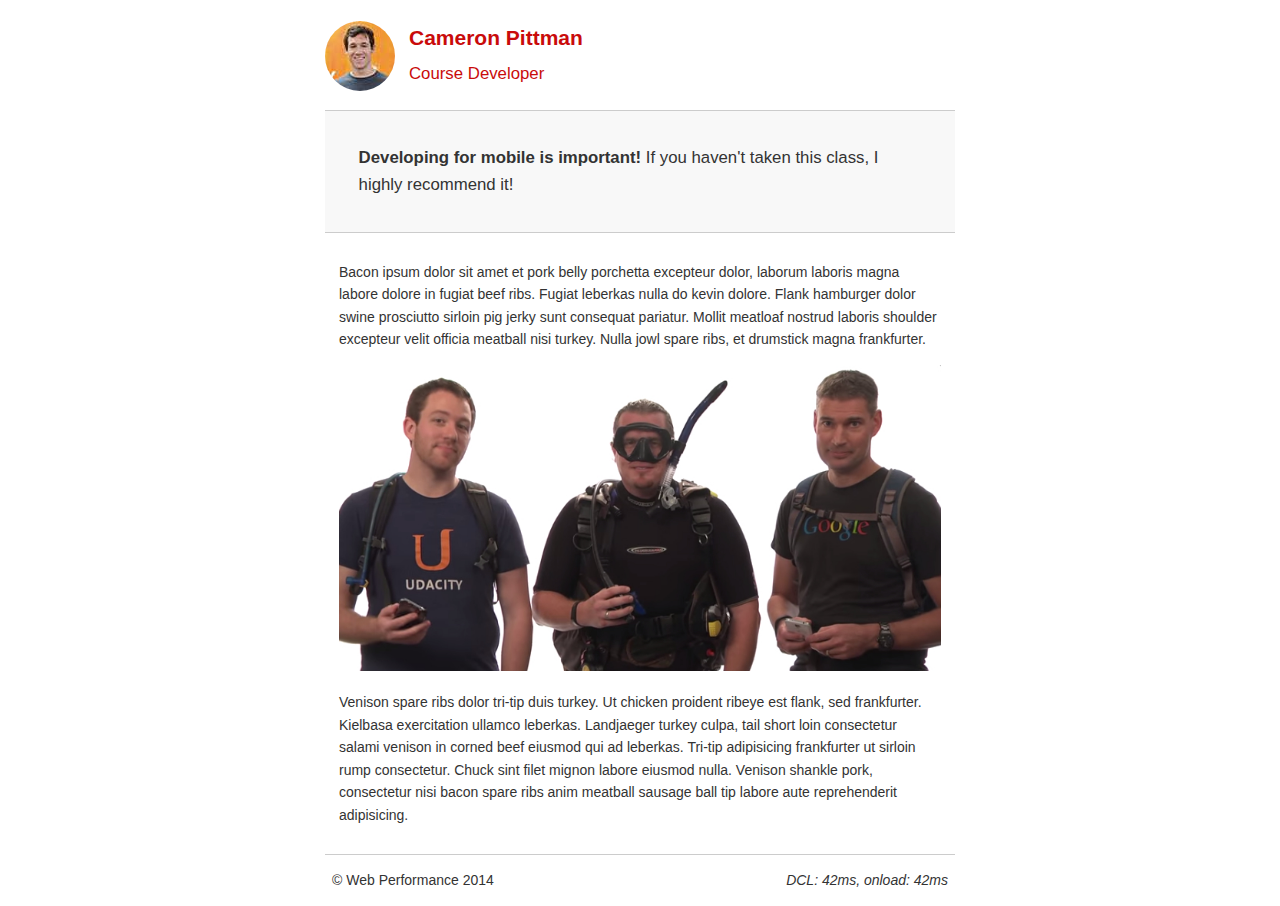
<file: project-mobile.html>
<!DOCTYPE html>
<html lang="en">
  <head>
    <meta charset="utf-8">
    <meta name="viewport" content="width=device-width, initial-scale=1">
    <meta name="description" content=" FILL ME IN ">
    <meta name="author" content=" FILL ME IN ">
    <title>Cameron Pitman: Portfolio</title>

    <!-- Hmm, what is the impact of web fonts on speed? Measure it... -->
    <!-- <link href="//fonts.googleapis.com/css?family=Open+Sans:400,700" rel="stylesheet"> -->

    <link href="css/style.css" rel="stylesheet">
    <link href="css/print.css" rel="stylesheet">

    <script>
      (function(w,g){w['GoogleAnalyticsObject']=g;
      w[g]=w[g]||function(){(w[g].q=w[g].q||[]).push(arguments)};w[g].l=1*new Date();})(window,'ga');

      // TODO: replace with your Google Analytics profile ID.
      ga('create', 'UA-XXXX-Y');
      ga('send', 'pageview');
    </script>
    <script src="http://www.google-analytics.com/analytics.js"></script>
    <script async src="js/perfmatters.js"></script>
  </head>

  <body>
    <header>
      <a href="/"><img src="img/profilepic.jpg"></a>
      <p>Cameron Pittman<br><span>Course Developer</span></p>
    </header>

    <div class="container">
      <div class="hero">
        <strong>Developing for mobile is important!</strong> If you haven't taken this class, I highly recommend it!
      </div>

      <div class="content">
        
        <p>Bacon ipsum dolor sit amet et pork belly porchetta excepteur dolor, laborum laboris magna labore dolore in fugiat beef ribs. Fugiat leberkas nulla do kevin dolore. Flank hamburger dolor swine prosciutto sirloin pig jerky sunt consequat pariatur. Mollit meatloaf nostrud laboris shoulder excepteur velit officia meatball nisi turkey. Nulla jowl spare ribs, et drumstick magna frankfurter.</p>

        <img src="img/mobilewebdev.jpg">

        <p>Venison spare ribs dolor tri-tip duis turkey. Ut chicken proident ribeye est flank, sed frankfurter. Kielbasa exercitation ullamco leberkas. Landjaeger turkey culpa, tail short loin consectetur salami venison in corned beef eiusmod qui ad leberkas. Tri-tip adipisicing frankfurter ut sirloin rump consectetur. Chuck sint filet mignon labore eiusmod nulla. Venison shankle pork, consectetur nisi bacon spare ribs anim meatball sausage ball tip labore aute reprehenderit adipisicing.</p>

    </div>

    <footer>
      <p>&copy; Web Performance 2014 <span id="crp-stats"></span></p>
    </footer>
  </body>
</html>
</file>
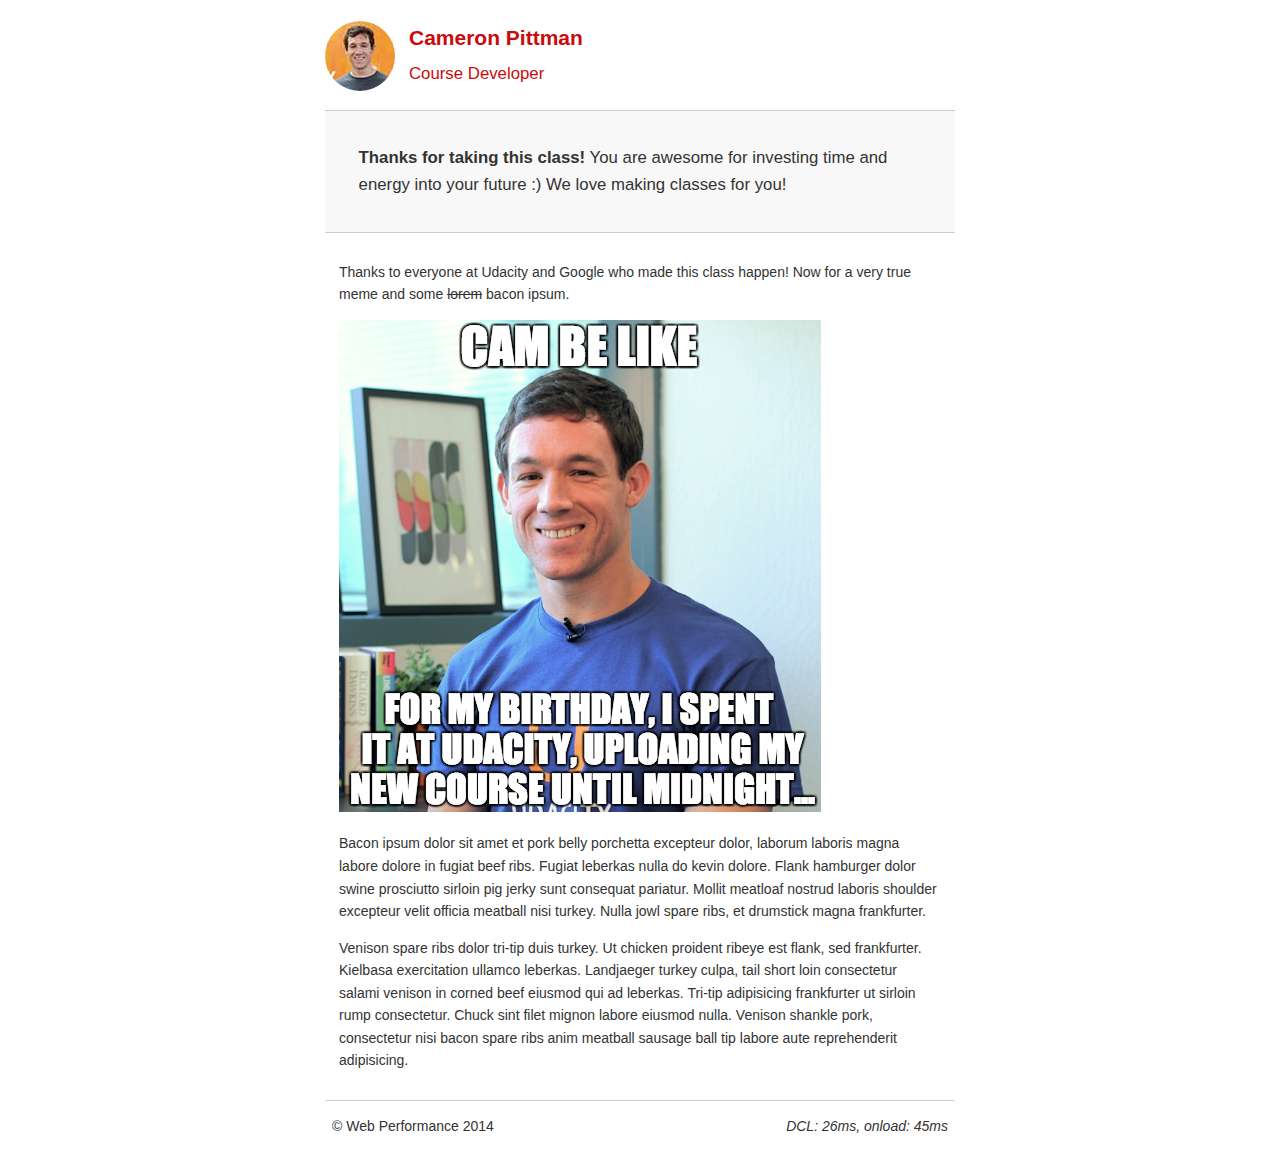
<file: project-webperf.html>
<!DOCTYPE html>
<html lang="en">
  <head>
    <meta charset="utf-8">
    <meta name="viewport" content="width=device-width, initial-scale=1">
    <meta name="description" content=" FILL ME IN ">
    <meta name="author" content=" FILL ME IN ">
    <title>Cameron Pitman: Portfolio</title>

    <!-- Hmm, what is the impact of web fonts on speed? Measure it... -->
    <!-- <link href="//fonts.googleapis.com/css?family=Open+Sans:400,700" rel="stylesheet"> -->

    <link href="css/style.css" rel="stylesheet">
    <link href="css/print.css" rel="stylesheet">

    <script>
      (function(w,g){w['GoogleAnalyticsObject']=g;
      w[g]=w[g]||function(){(w[g].q=w[g].q||[]).push(arguments)};w[g].l=1*new Date();})(window,'ga');

      // TODO: replace with your Google Analytics profile ID.
      ga('create', 'UA-XXXX-Y');
      ga('send', 'pageview');
    </script>
    <script src="http://www.google-analytics.com/analytics.js"></script>
    <script async src="js/perfmatters.js"></script>
  </head>

  <body>
    <header>
      <a href="/"><img src="img/profilepic.jpg"></a>
      <p>Cameron Pittman<br><span>Course Developer</span></p>
    </header>

    <div class="container">
      <div class="hero">
        <strong>Thanks for taking this class!</strong> You are awesome for investing time and energy into your future :) We love making classes for you!
      </div>

      <div class="content">
        
        <p>Thanks to everyone at Udacity and Google who made this class happen! Now for a very true meme and some <strike>lorem</strike> bacon ipsum.</p>

        <img src="img/cam_be_like.jpg">

        <p>Bacon ipsum dolor sit amet et pork belly porchetta excepteur dolor, laborum laboris magna labore dolore in fugiat beef ribs. Fugiat leberkas nulla do kevin dolore. Flank hamburger dolor swine prosciutto sirloin pig jerky sunt consequat pariatur. Mollit meatloaf nostrud laboris shoulder excepteur velit officia meatball nisi turkey. Nulla jowl spare ribs, et drumstick magna frankfurter.</p>

        <p>Venison spare ribs dolor tri-tip duis turkey. Ut chicken proident ribeye est flank, sed frankfurter. Kielbasa exercitation ullamco leberkas. Landjaeger turkey culpa, tail short loin consectetur salami venison in corned beef eiusmod qui ad leberkas. Tri-tip adipisicing frankfurter ut sirloin rump consectetur. Chuck sint filet mignon labore eiusmod nulla. Venison shankle pork, consectetur nisi bacon spare ribs anim meatball sausage ball tip labore aute reprehenderit adipisicing.</p>

    </div>

    <footer>
      <p>&copy; Web Performance 2014 <span id="crp-stats"></span></p>
    </footer>
  </body>
</html>
</file>
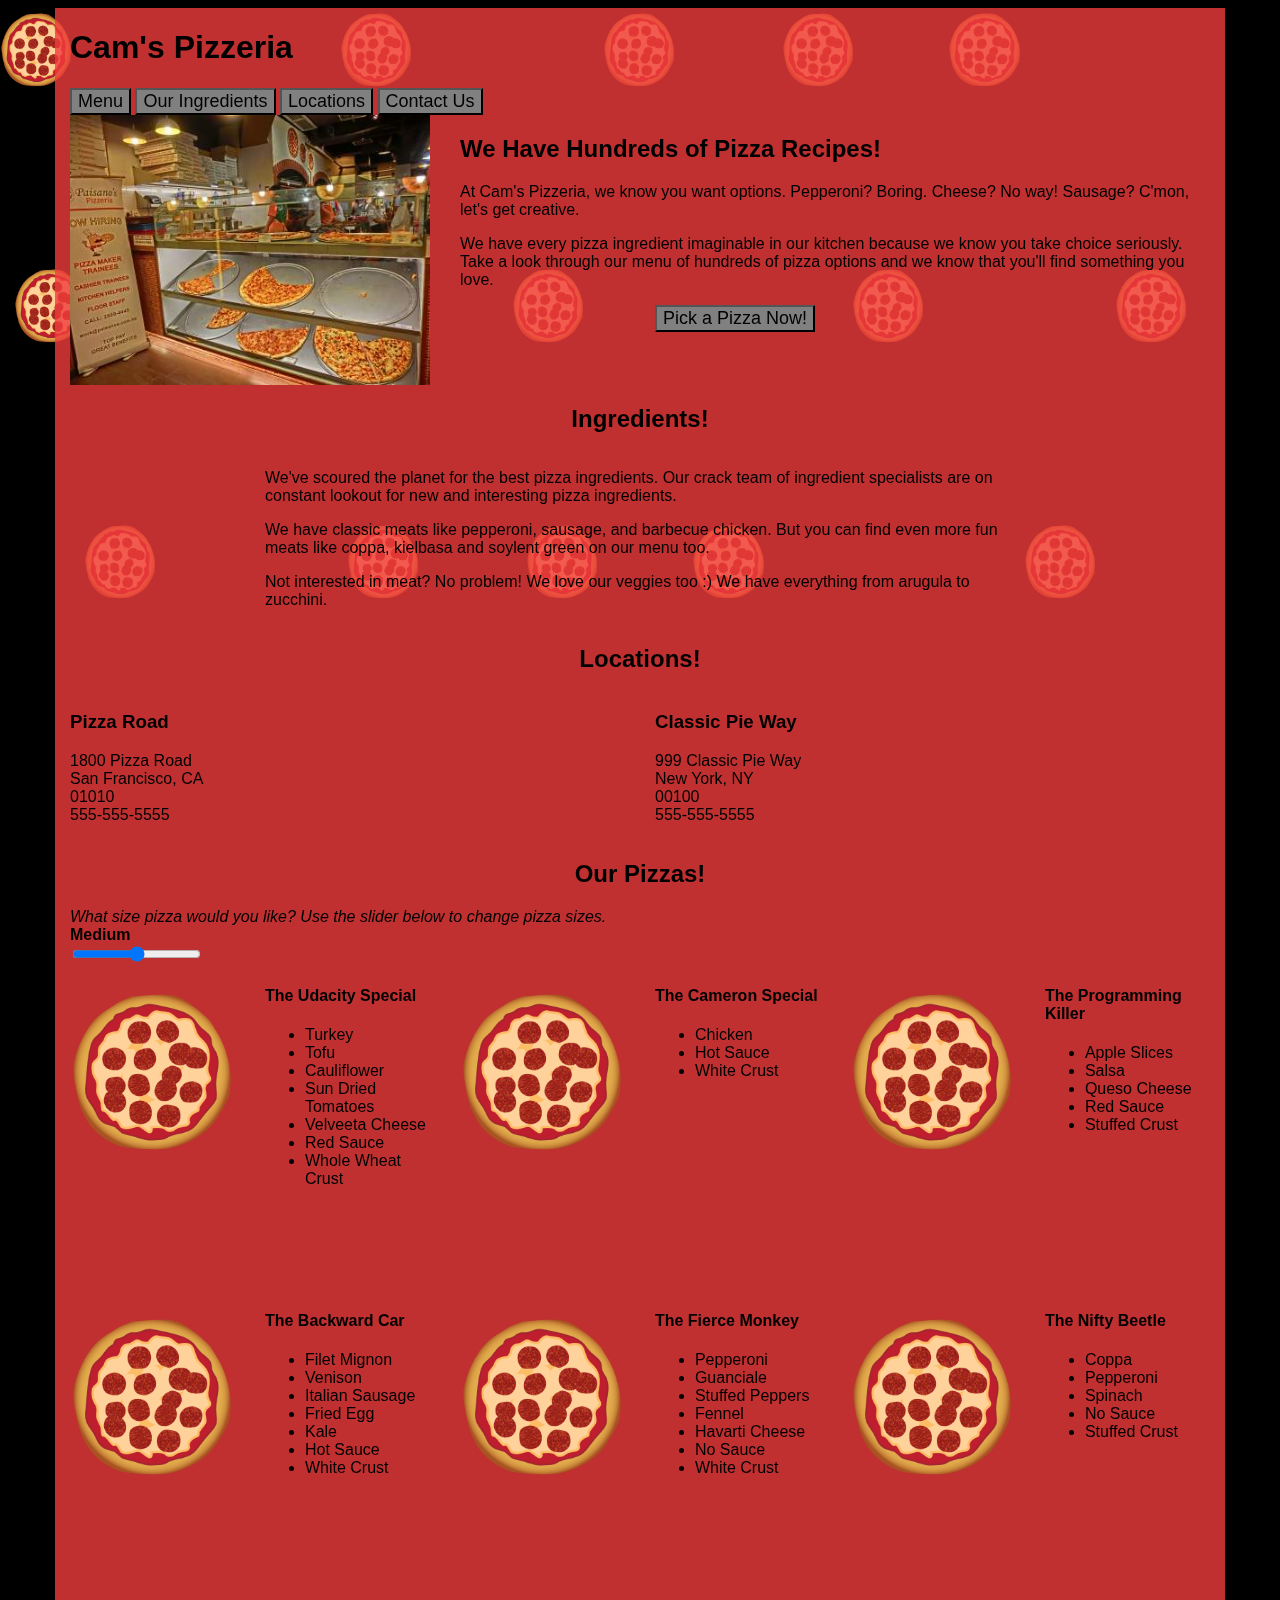
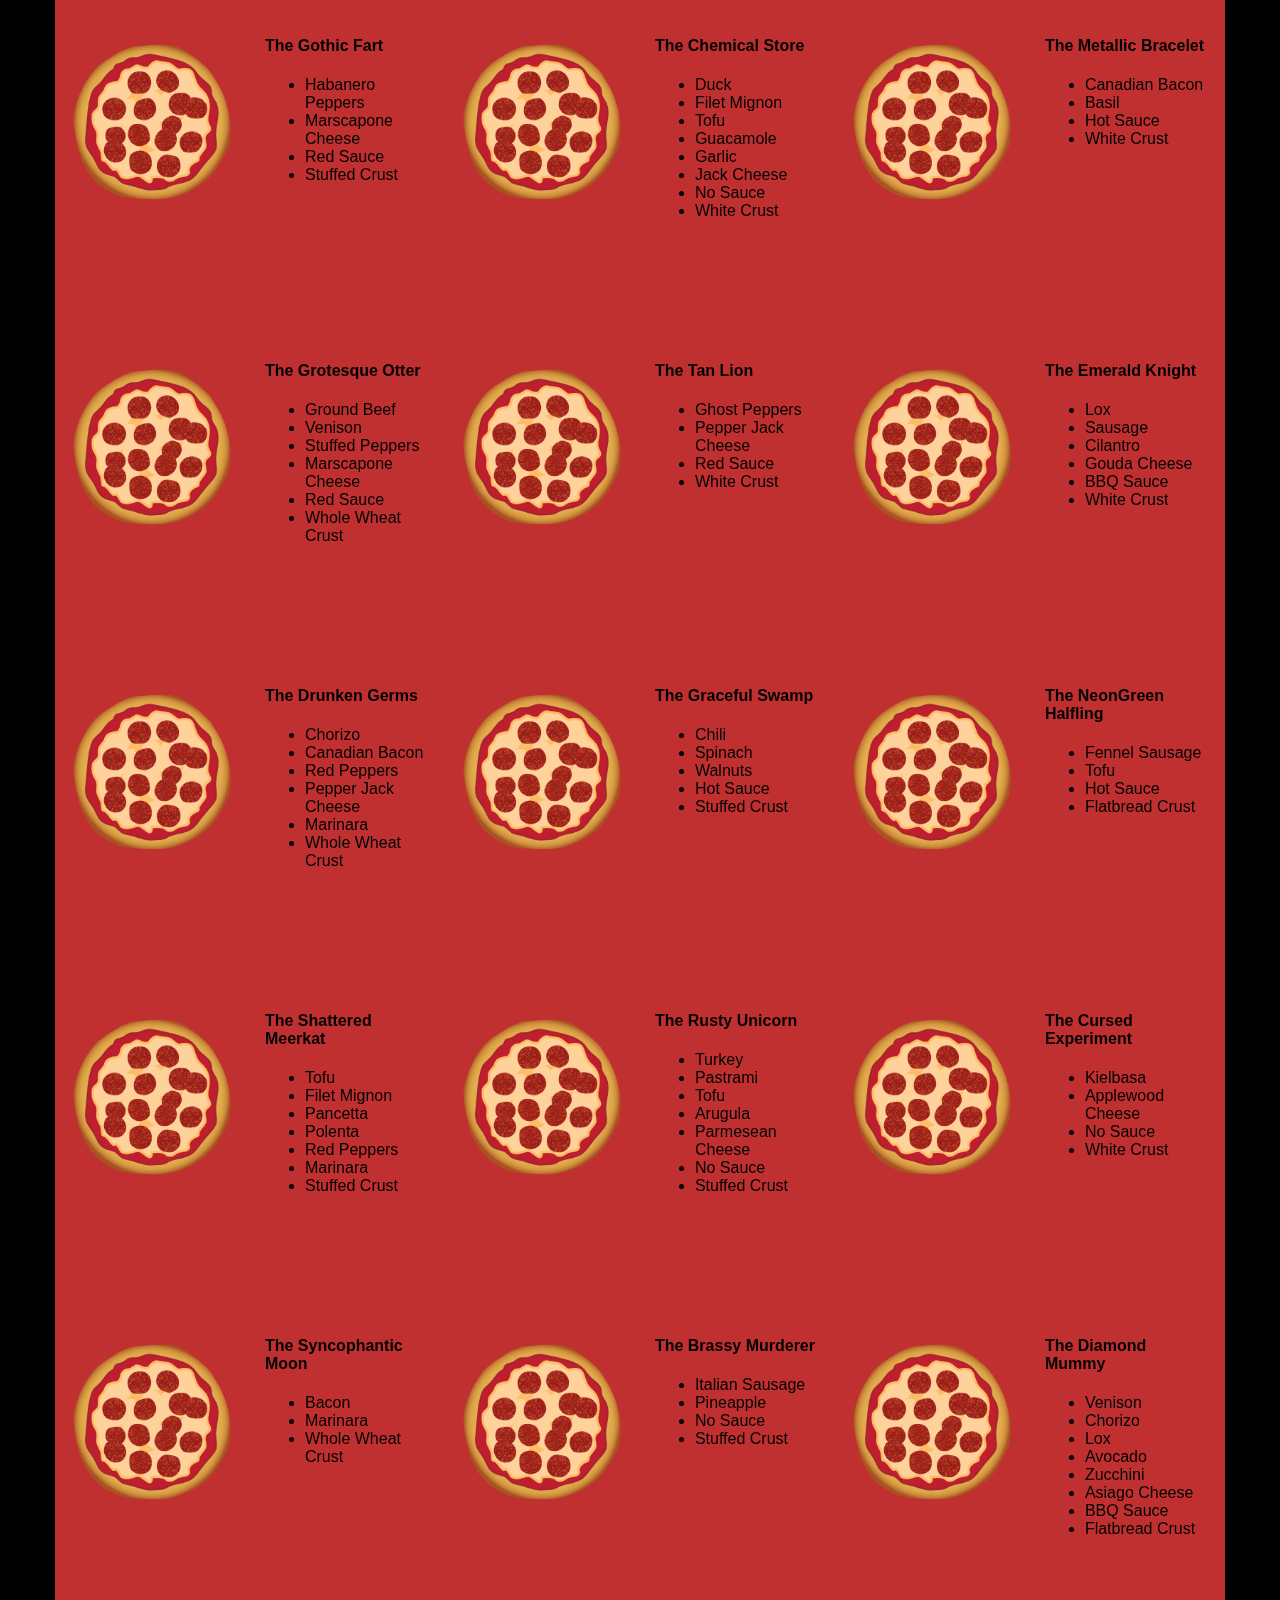
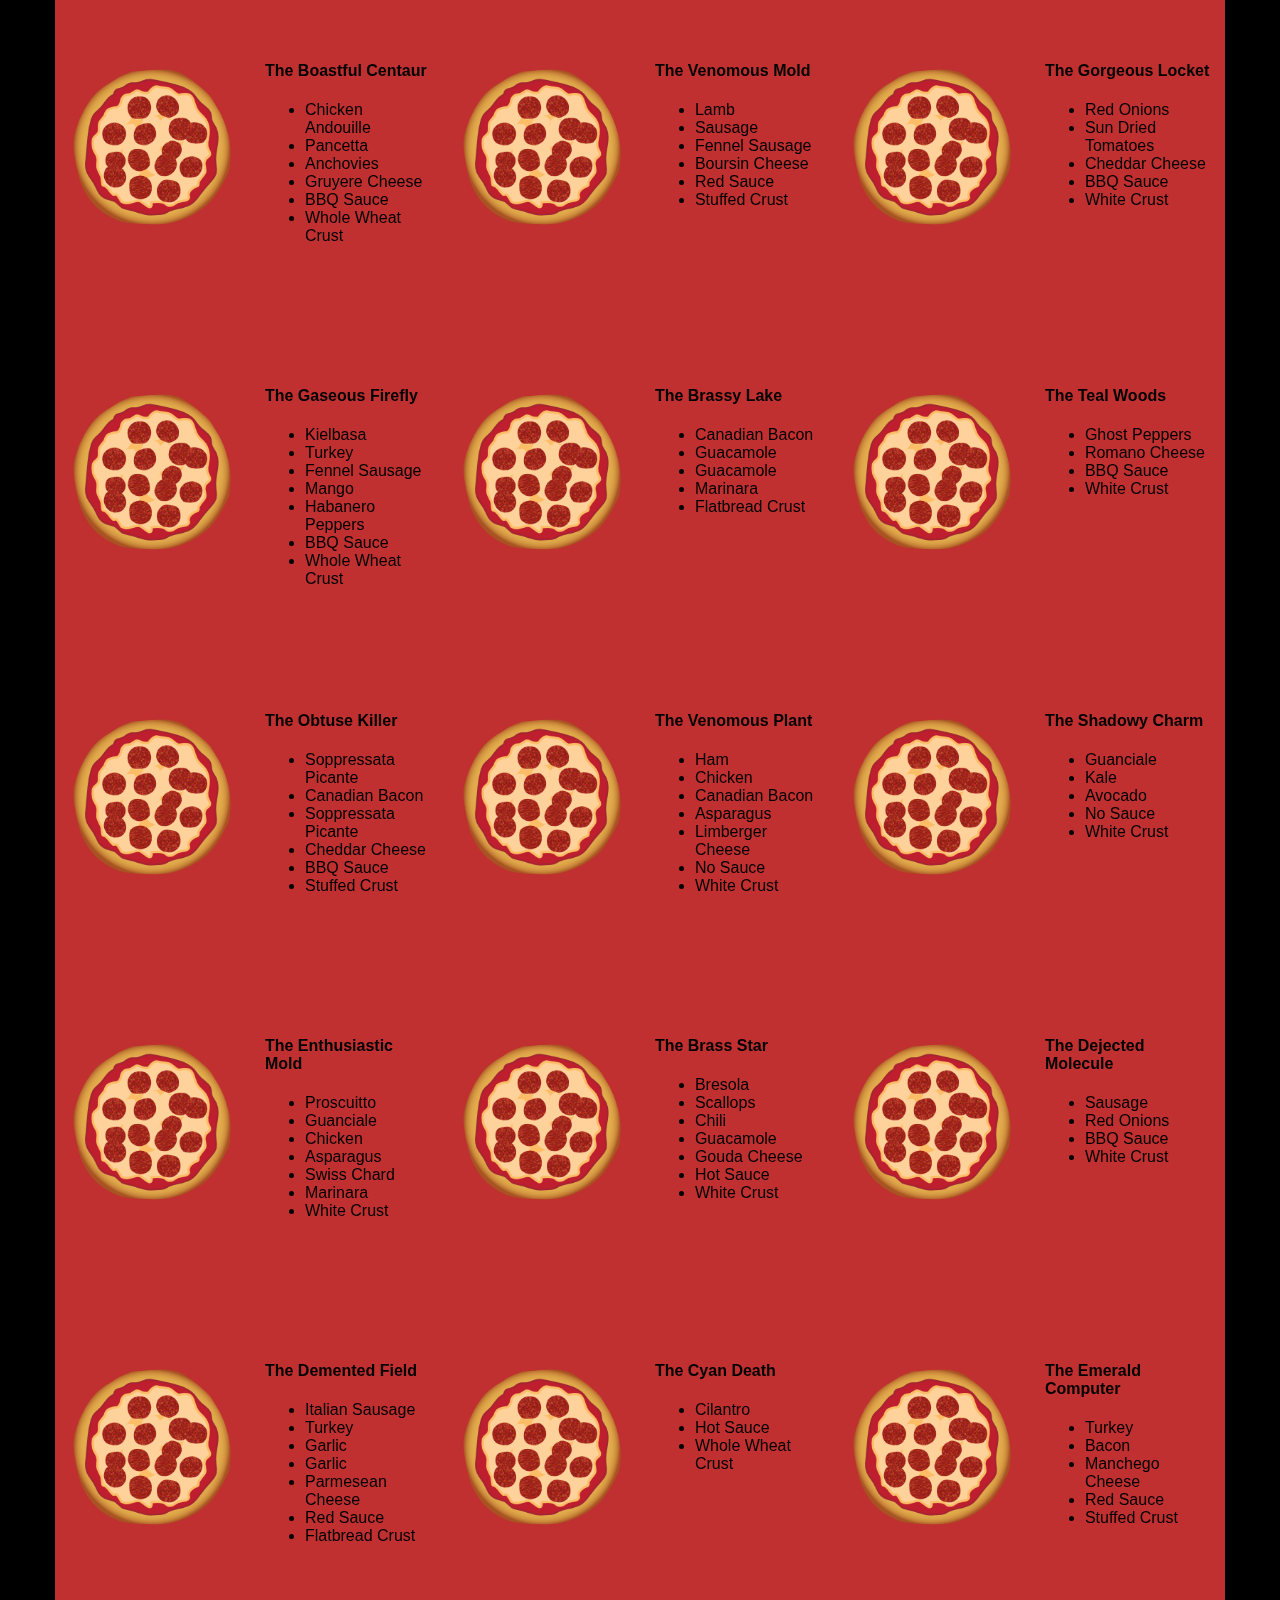
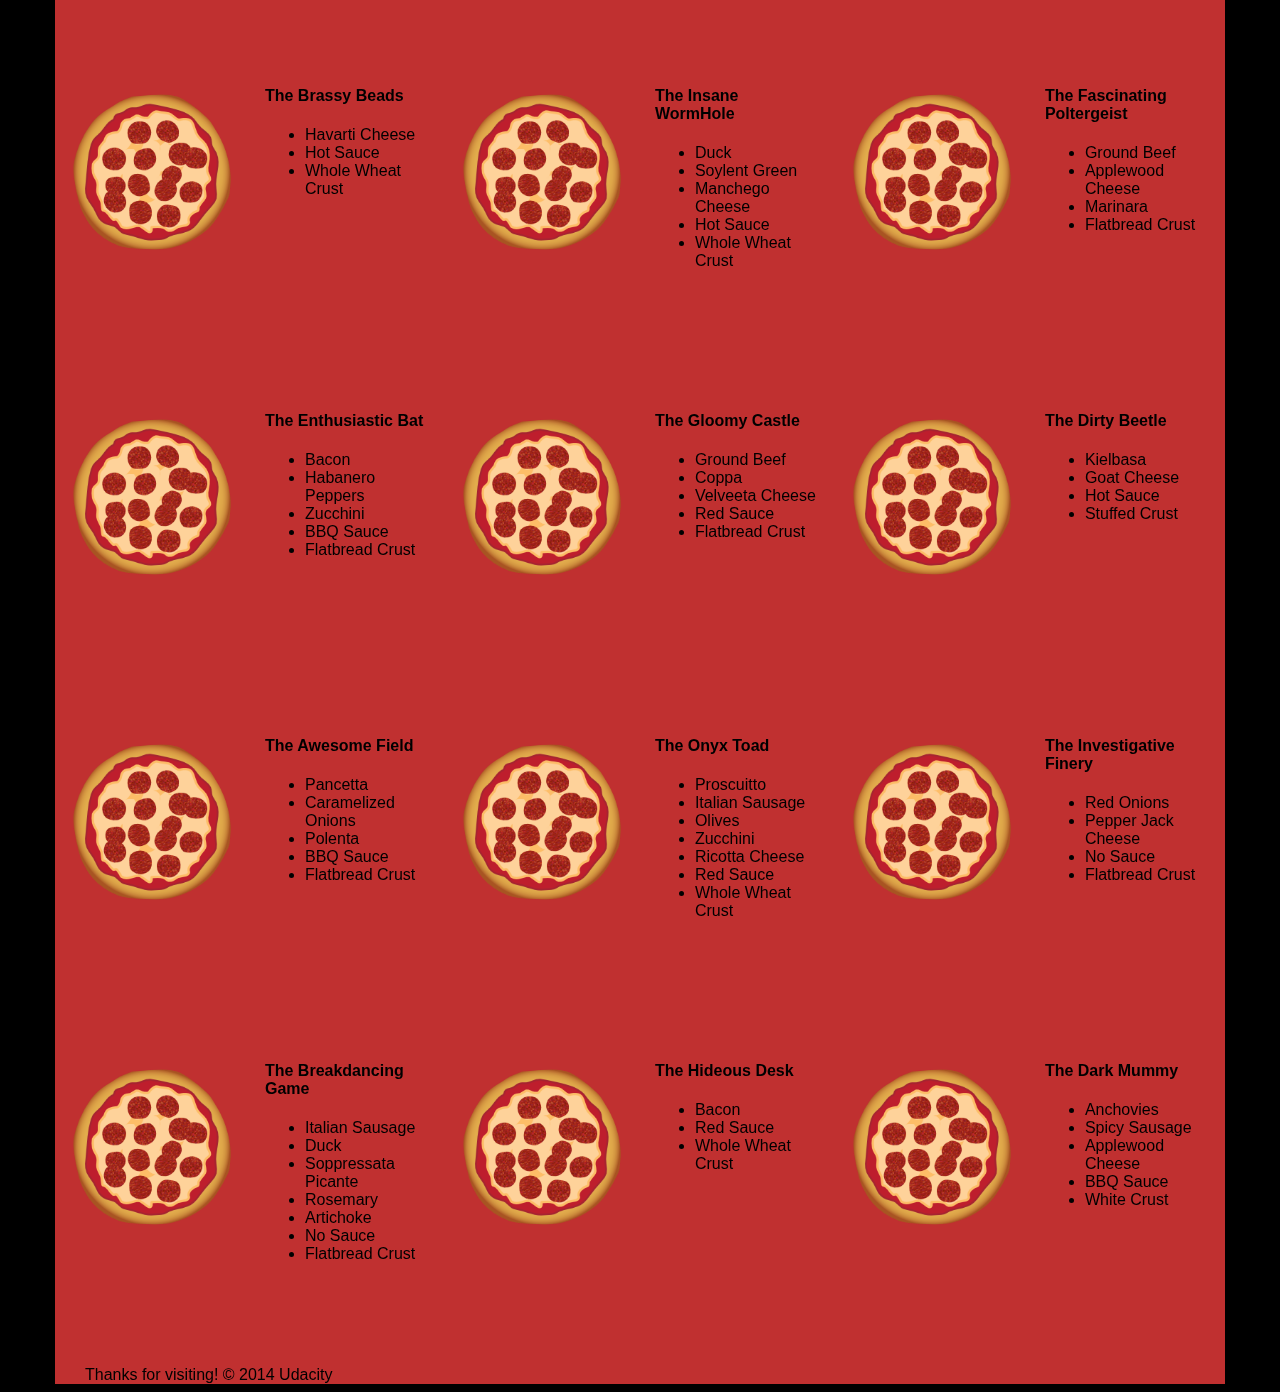
<file: views/pizza.html>
<!DOCTYPE HTML>
<html>
<head>  
  <meta name=viewport content="width=device-width, initial-scale=1">
  <link rel="stylesheet" href="css/bootstrap-grid.css">
<!-- Move render blocking external css to the html header ... -->
<style>
* {
  -webkit-box-sizing: border-box;
  -moz-box-sizing: border-box;
  -box-sizing: border-box;
}

body {
  font-family: "Trebuchet MS", Helvetica, sans-serif;
  background: black;
}

input {
  background: grey;
  font-size: 18px;
}

form {
  display: inline-block;
}

.centered {
  text-align: center;
}

#pizzaSize {
  font-weight: 800;
}

.mover {
  -webkit-backface-visibility: hidden;
  -webkit-perspective: 1000;
  position: fixed;
  width: 256px;
  z-index: -1;
}

.randomPizzaContainer {
  float: left;
  display: flex;
}

.randomPizzaContainer:after {
  content: "";
  display: table;
  clear:both;
}

 .container {
  background-color: rgba(240, 60, 60, 0.8);
}
</style>
</head>
<body>
  <div class="container">
    <div id="header" class="row">
      <div class="col-md-6">
        <div class="row">
          <div class="col-md-12">
            <h1>Cam's Pizzeria</h1>
            <div class="row">
              <div id="menu" class="col-md-12">
                <form action="#randomPizzas">
                  <input type="submit" value="Menu">
                </form>
                <form action="#ingredients">
                  <input type="submit" value="Our Ingredients">
                </form>
                <form action="#locations">
                  <input type="submit" value="Locations">
                </form>
                <form action="#" onsubmit="alert('Thanks for clicking! This button doesn\'t do anything because this is a fake pizzeria :\)')">
                  <input type="submit" value="Contact Us">
                </form>
              </div>
            </div>
          </div>
        </div>
      </div>
      <div id="movingPizzas1" class="col-md-6">
      </div>
    </div>
    <div id="callToAction" class="row">
      <div class="col-md-4">
        <img src="images/pizzeria.jpg" class="img-responsive"> <!-- Image credit to: http://commons.wikimedia.org/wiki/File:HK_TST_night_%E5%98%89%E8%98%AD%E9%81%93_Granville_Road_restaurant_Paisano's_Pizzeria_pizza_Dec-2013.JPG -->
      </div>
      <div class="col-md-8">
        <div class="row">
          <div class="col-md-12">
            <h2>We Have Hundreds of Pizza Recipes!</h2>            
            <p>At Cam's Pizzeria, we know you want options. Pepperoni? Boring. Cheese? No way! Sausage? C'mon, let's get creative.</p>

            <p>We have every pizza ingredient imaginable in our kitchen because we know you take choice seriously. Take a look through our menu of hundreds of pizza options and we know that you'll find something you love.</p>
          </div>
        </div>
        <div class="row">
          <div class="col-md-6 col-md-push-3">
            <form action="#randomPizzas">
              <input type="submit" value="Pick a Pizza Now!">
            </form>
          </div>
        </div>
      </div>
    </div>
    <div id="ingredients" class="row">
      <div class="col-md-8 col-md-push-2">
        <div class="row">
          <div class="col-md-12 centered">
            <h2>Ingredients!</h2>
          </div>
        </div>
        <div class="row">
          <div class="col-md-12">
            <p>We've scoured the planet for the best pizza ingredients. Our crack team of ingredient specialists are on constant lookout for new and interesting pizza ingredients.</p>

            <p>We have classic meats like pepperoni, sausage, and barbecue chicken. But you can find even more fun meats like coppa, kielbasa and soylent green on our menu too.</p>

            <p>Not interested in meat? No problem! We love our veggies too :) We have everything from arugula to zucchini.</p>
          </div>
        </div>
      </div>
    </div>
    <div id="locations" class="row">
      <div class="col-md-12">
        <h2 style="text-align: center">Locations!</h2>
        <div class="row">
          <div class="col-md-6">
            <h3>Pizza Road</h3>
            <p>1800 Pizza Road<br>San Francisco, CA<br>01010<br>555-555-5555</p>
          </div>
          <div class="col-md-6">
            <h3>Classic Pie Way</h3>
            <p>999 Classic Pie Way<br>New York, NY<br>00100<br>555-555-5555</p>
          </div>
        </div>
      </div>
    </div>
    <div id="pizzaGenerator" class="row">
      <div class="col-md-12">
        <h2 style="text-align: center">Our Pizzas!</h2>
        <div class="row">
          <div class="col-md-12">
            <em>What size pizza would you like? Use the slider below to change pizza sizes.</em>
          </div>
          <div id="pizzaSize" class="col-md-6">Medium</div>
          <div class="col-md-12">
            <input id="sizeSlider" type="range" min="1" max="3" value="2" step="1" onchange="resizePizzas(this.value)"></input>
          </div>
        </div>
        <div id="randomPizzas" class="row">
          <div id="pizza0" class="randomPizzaContainer" style="width:33.33%;">
            <div class="col-md-6">
              <img src="images/pizza.png" class="img-responsive">
            </div>
            <div class="col-md-6">
              <h4>The Udacity Special</h4>
              <ul>
                <li>Turkey</li>
                <li>Tofu</li>
                <li>Cauliflower</li>
                <li>Sun Dried Tomatoes</li>
                <li>Velveeta Cheese</li>
                <li>Red Sauce</li>
                <li>Whole Wheat Crust</li>
              </ul>
            </div>
          </div>
          <div id="pizza1" class="randomPizzaContainer" style="width:33.33%;">
            <div class="col-md-6">
              <img src="images/pizza.png" class="img-responsive">
            </div>
            <div class="col-md-6">
              <h4>The Cameron Special</h4>
              <ul>
                <li>Chicken</li>
                <li>Hot Sauce</li>
                <li>White Crust</li>
              </ul>
            </div>
          </div>
        </div>
      </div>
    </div>
    <div id="footer" class="col-md-12">Thanks for visiting! &copy; 2014 Udacity</div>
  </div>
  <script type="text/javascript" src="js/main.js"></script>
</body>
</html>
</file>
<file: css/style.css>
html {
  font-size: 100%;
  overflow-y: scroll;
  -webkit-tap-highlight-color: rgba(0,0,0,0);
  -ms-text-size-adjust: 100%;
  -webkit-text-size-adjust: none;
}
body { margin: 0; font-size: 14px; line-height: 1.61; font-weight: 400; }
body, button, input, select, textarea { font-family: 'Open Sans', sans-serif; color: #333; }

a { color: #12C; }
a:visited { color: #61C; }
a:focus { outline: thin dotted; }
a:hover, a:active { color: #c00; outline: 0; }

b, strong { font-weight: bold; }
pre, code { font-family: monospace, monospace; font-size: 1em; }
ul, ol { margin: 1em 0; padding: 0 0 0 20px; }
img { border: 0; max-width: 100%; }

body { background: #fff; }
header, footer, .container { max-width: 45em; margin: 0 auto; }

header { padding: 0 0.5em; color: #C90B0B; }
header img { border-radius: 40px; float: left; }
header p { font-size:1.5em; font-weight: bold; padding-left: 4em;}
header p span { font-size: 0.8em; font-weight: normal;}

.hero { padding: 2em; background-color: #f8f8f8; font-size:1.2em;
  border-bottom: 1px solid #ccc;
  border-top: 1px solid #ccc;
}

.content { padding: 1em 1em; }
.content li { list-style-type: none; font-size: 1.1em;}
li img { float:left; padding-right: 1em; }
li p { font-size: 0.9em; font-style: italic; }

footer {
  padding: 0 0.5em;
  border-top: 1px solid #ccc;
}
footer span { float: right; font-style: italic; }

/* Smartphones (portrait) */
@media only screen and (max-width: 480px) {
  body { font-size: 12px;}
  header p { padding-left: 4.5em;}
}
</file>
<file: css/print.css>
@media print {
  * { background: transparent !important; color: black !important; text-shadow: none !important; filter:none !important; -ms-filter: none !important; }
  a, a:visited { color: #444 !important; text-decoration: underline; }
  a[href]:after { content: " (" attr(href) ")"; }
  tr, img { page-break-inside: avoid; }
  img { max-width: 100% !important; }
  @page { margin: 0.5cm; }
  p, h2, h3 { orphans: 3; widows: 3; }
  h2, h3{ page-break-after: avoid; }
}
</file>
